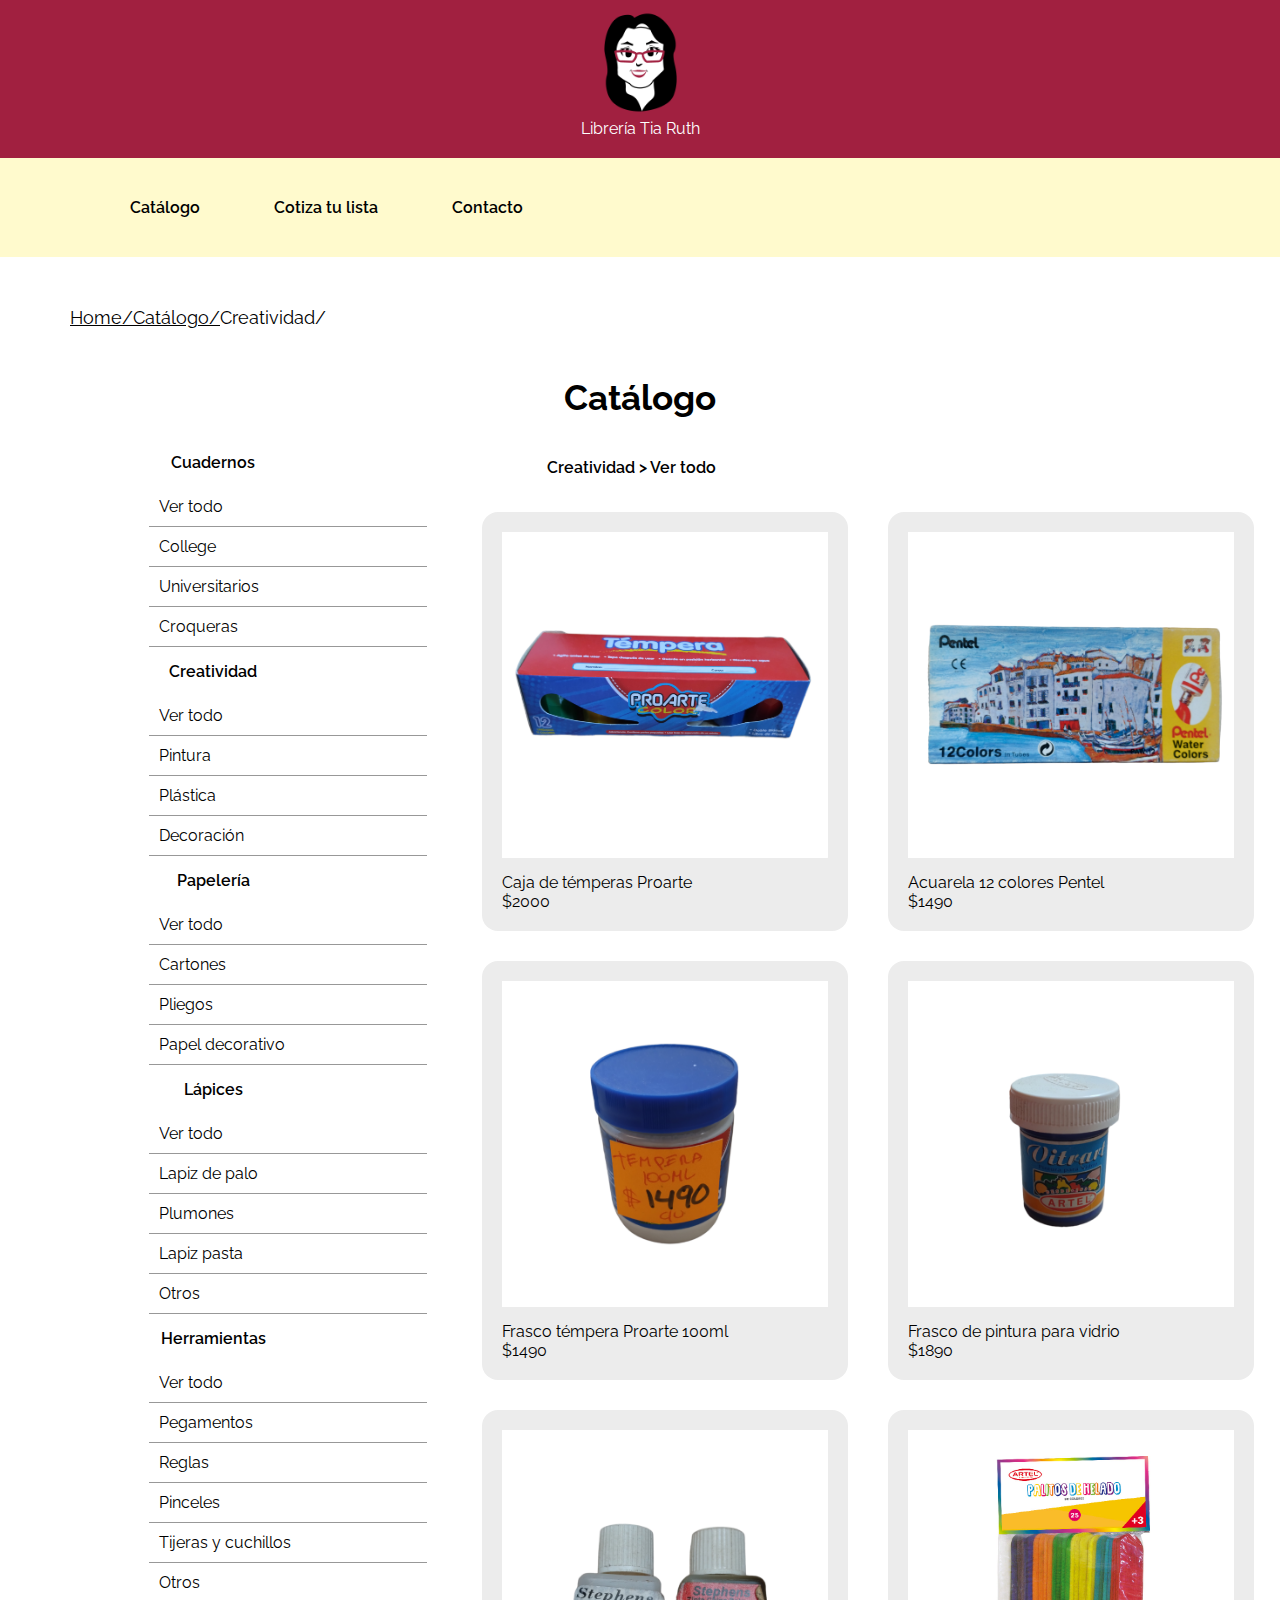
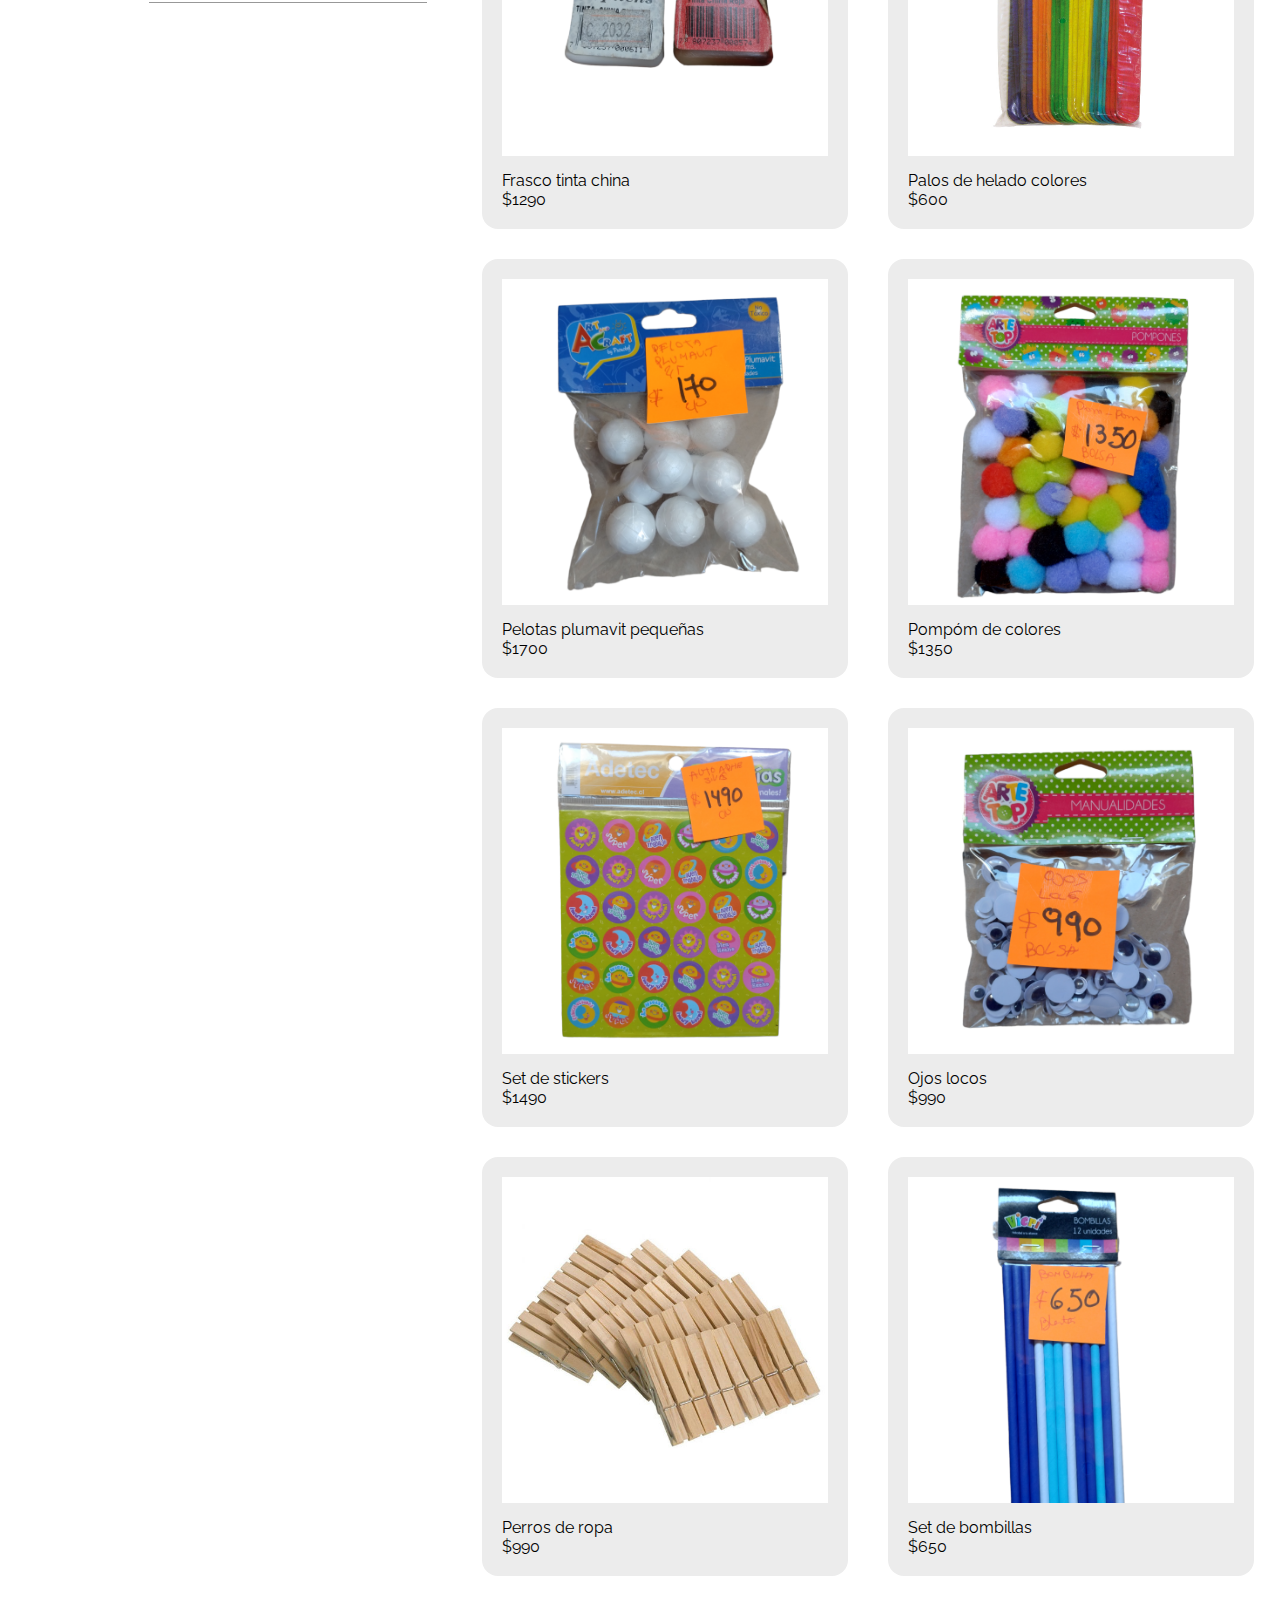
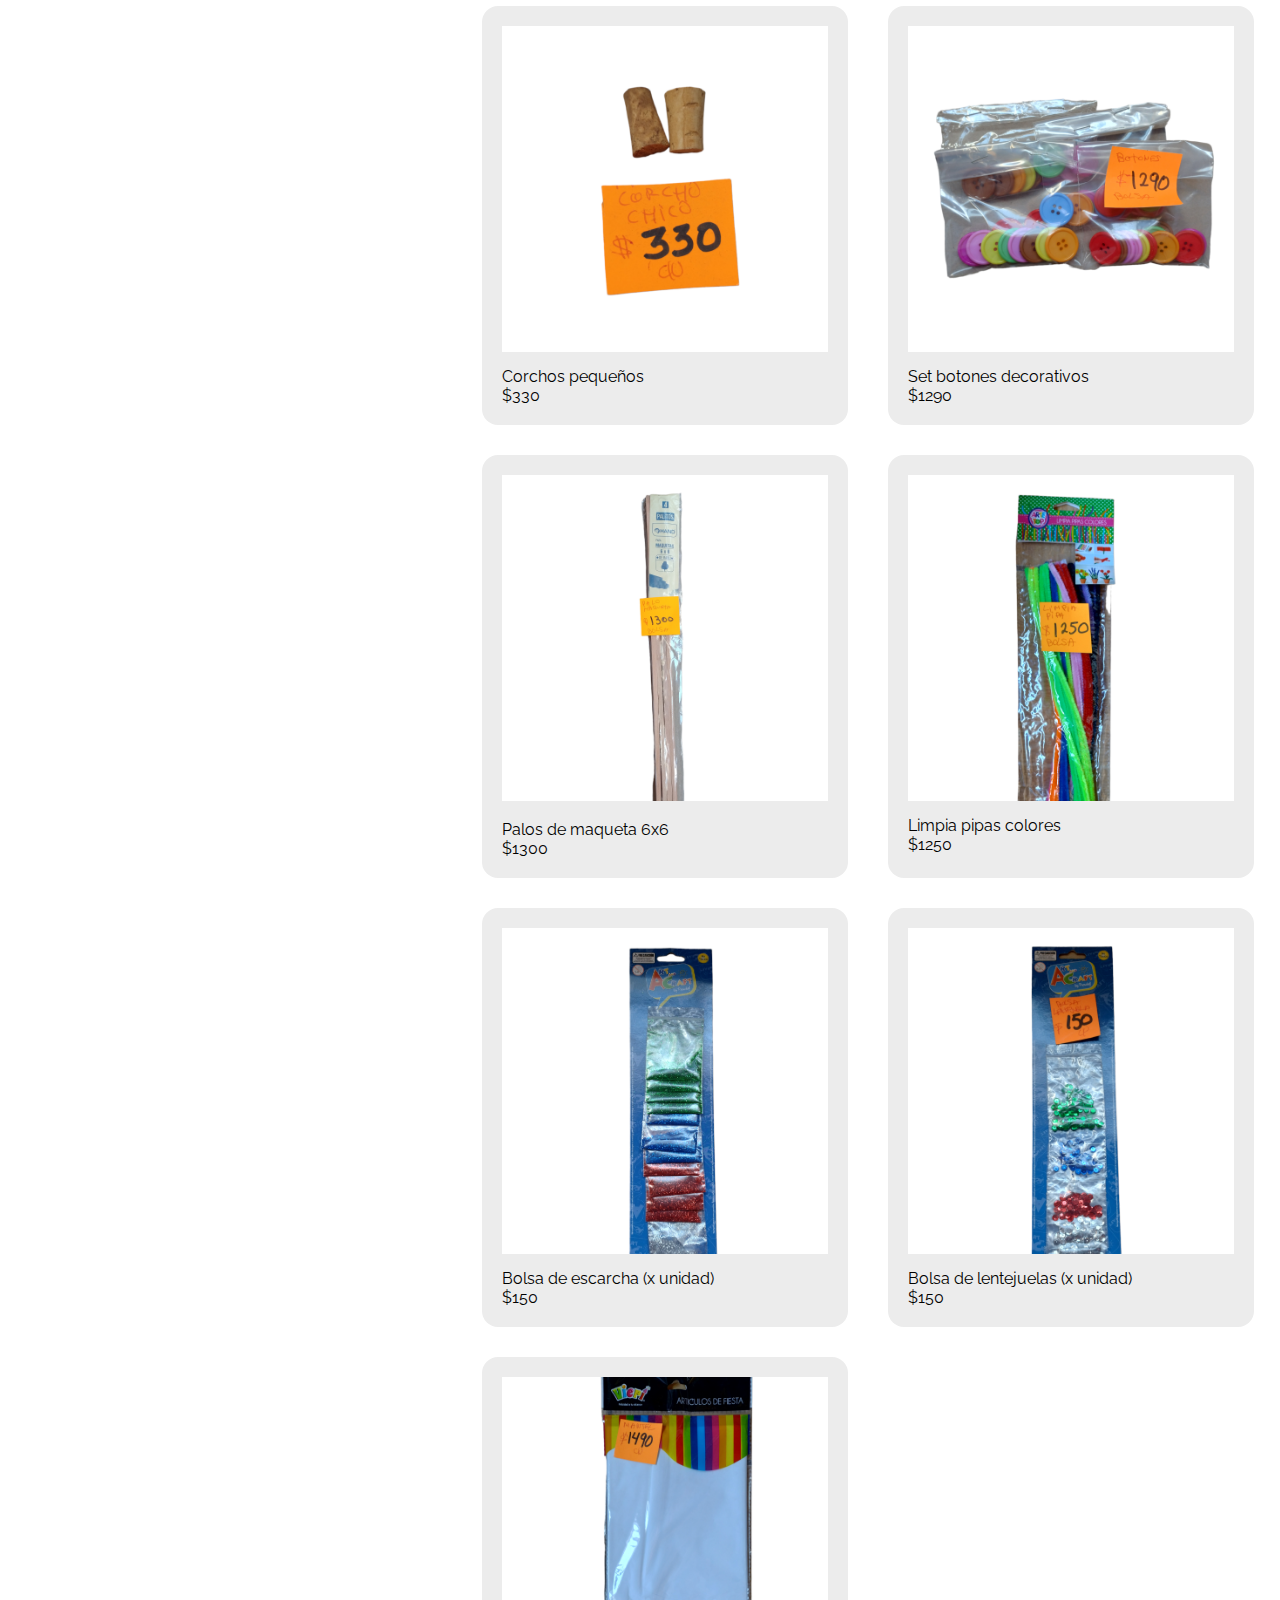
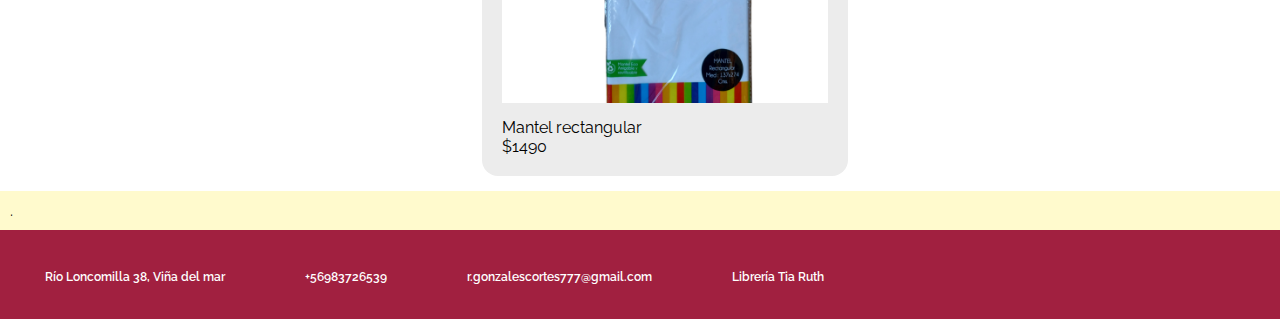
<file: catalogo/index.html>
<!DOCTYPE html>
<html lang="en">
<head>
    <meta charset="UTF-8">
    <meta name="viewport" content="width=device-width, initial-scale=1.0">
    <title>Catálogo</title>
    <link rel="stylesheet" href="../styles.css">
    <link rel="preconnect" href="https://fonts.googleapis.com">
    <link rel="preconnect" href="https://fonts.gstatic.com" crossorigin>
    <link href="https://fonts.googleapis.com/css2?family=Raleway&display=swap" rel="stylesheet">
    <link rel="preconnect" href="https://fonts.googleapis.com">
    <link rel="preconnect" href="https://fonts.gstatic.com" crossorigin>
    <link href="https://fonts.googleapis.com/css2?family=Raleway:wght@400;600&display=swap" rel="stylesheet">
</head>
<header>
    <div class="logo"> 
        <img src="../images/tiaruth-logo.png" class="logopng" alt="Logo de la librería Tia Ruth" width="105px" height="105px">
        <span>Librería Tia Ruth</span>
    </div>
    <nav class="menu">
      <ul>
          <li class="dropdown">
              <a class="catalogo-button" href="../catalogo/index.html">Catálogo</a>
              <ul class="sub-menu">
                  <li><a href="../catalogo/index.html">Cuadernos</a></li>
                  <li><a href="../catalogo/index.html">Creatividad</a></li>
                  <li><a href="../catalogo/index.html">Herramientas</a></li>
                  <li><a href="../catalogo/index.html">Lápices</a></li>
                  <li><a href="../catalogo/index.html">Papelería</a></li>
              </ul>
          </li>
          <li><a href="../cotiza tu lista/index.html">Cotiza tu lista</a></li>
          <li><a href="../contacto/index.html">Contacto</a></li>
      </ul>
    </nav>
</header>
<body>
    <div class="breadcrames">
        <a href="../home/index.html" class="breadcrames_text">Home/</a>
        <a href="#" class="breadcrames_text">Catálogo/</a>
        <a href="#" class="breadcrames_actual">Creatividad/</a>
    </div>
    <h1 class="titulos">Catálogo</h1>
    <div class="grilla">
        <div id="catalogo_lateral">
            <div class="categorias">Cuadernos</div> 
                <div class="secciones">Ver todo </div>
                <div class="secciones">College</div>
                <div class="secciones">Universitarios</div>
                <div class="secciones">Croqueras</div>
            <div class="categorias">Creatividad</div> 
                <div class="secciones">Ver todo</div>
                <div class="secciones">Pintura</div>
                <div class="secciones">Plástica</div>
                <div class="secciones">Decoración</div>
            <div class="categorias">Papelería</div> 
                <div class="secciones">Ver todo</div>
                <div class="secciones">Cartones</div>
                <div class="secciones">Pliegos</div>
                <div class="secciones">Papel decorativo</div>
            <div class="categorias">Lápices</div> 
                <div class="secciones">Ver todo</div>
                <div class="secciones">Lapiz de palo</div>
                <div class="secciones">Plumones</div>
                <div class="secciones">Lapiz pasta</div>
                <div class="secciones">Otros</div>
            <div class="categorias">Herramientas</div> 
                <div class="secciones">Ver todo</div>
                <div class="secciones">Pegamentos</div>
                <div class="secciones">Reglas</div>
                <div class="secciones">Pinceles</div>
                <div class="secciones">Tijeras y cuchillos</div>
                <div class="secciones">Otros</div>
        </div>
        <ul class="galeria_productos">
            <span class="breadcrame_catalogo">Creatividad > Ver todo</span>
            <section class="cr">
                <a class="galeria_item" href="../producto/index.html">
                    <img class="imagen_producto" src="../images/productos/creatividad/pintura/cr-pintura1.png" alt="Témpera 12 unidades Proarte" width="100%" heigth="100%" loading="lazy">
                    <span class="precio_producto">Caja de témperas Proarte<br> $2000</span>
                </a>
                <a class="galeria_item" href="../producto/index.html">
                    <img class="imagen_producto" src="../images/productos/creatividad/pintura/cr-pintura3.png" alt="Acuarela 12 colores Pentel" width="100%" heigth="100%" loading="lazy">
                    <span class="precio_producto">Acuarela 12 colores Pentel<br> $1490</span>
                </a>
                <a class="galeria_item" href="../producto/index.html">
                    <img class="imagen_producto" src="../images/productos/creatividad/pintura/cr-pintura2.png" alt="Témpera por unidad Proarte" width="100%" heigth="100%" loading="lazy">
                    <span class="precio_producto">Frasco témpera Proarte 100ml<br> $1490</span>
                </a>
                <a class="galeria_item" href="../producto/index.html">
                    <img class="imagen_producto" src="../images/productos/creatividad/pintura/cr-pintura4.png" alt="Pintura por unidad para vidrio" width="100%" heigth="100%" loading="lazy">
                    <span class="precio_producto">Frasco de pintura para vidrio<br> $1890</span>
                </a>
                <a class="galeria_item" href="../producto/index.html">
                    <img class="imagen_producto" src="../images/productos/creatividad/pintura/cr-pintura5.png" alt="Tinta china por unidad" width="100%" heigth="100%" loading="lazy">
                    <span class="precio_producto">Frasco tinta china<br> $1290</span>
                </a>
                <a class="galeria_item" href="../producto/index.html">
                    <img class="imagen_producto" src="../images/productos/creatividad/decoracion/cr-decoracion1.jpg" alt="Bolsa de palos de helados de colores" width="100%" heigth="100%" loading="lazy">
                    <span class="precio_producto">Palos de helado colores<br> $600</span>
                </a>
                <a class="galeria_item" href="../producto/index.html">
                    <img class="imagen_producto" src="../images/productos/creatividad/decoracion/cr-decoracion2.png" alt="Bolsa de pelotas de plumavit pequeñas" width="100%" heigth="100%" loading="lazy">
                    <span class="precio_producto">Pelotas plumavit pequeñas<br> $1700</span>
                </a>
                <a class="galeria_item" href="../producto/index.html">
                    <img class="imagen_producto" src="../images/productos/creatividad/decoracion/cr-decoracion3.png" alt="Bolsa de pompones de colores" width="100%" heigth="100%" loading="lazy">
                    <span class="precio_producto">Pompóm de colores<br> $1350</span>
                </a>
                <a class="galeria_item" href="../producto/index.html">
                    <img class="imagen_producto" src="../images/productos/creatividad/decoracion/cr-decoracion4.png" alt="Set de stickers" width="100%" heigth="100%" loading="lazy">
                    <span class="precio_producto">Set de stickers<br> $1490</span>
                </a>
                <a class="galeria_item" href="../producto/index.html">
                    <img class="imagen_producto" src="../images/productos/creatividad/decoracion/cr-decoracion5.png" alt="Set de ojos locos decorativos" width="100%" heigth="100%" loading="lazy">
                    <span class="precio_producto">Ojos locos<br> $990</span>
                </a>
                <a class="galeria_item" href="../producto/index.html">
                    <img class="imagen_producto" src="../images/productos/creatividad/decoracion/cr-decoracion6.jpeg" alt="Set de perros para colgar ropa" width="100%" heigth="100%" loading="lazy">
                    <span class="precio_producto">Perros de ropa<br> $990</span>
                </a>
                <a class="galeria_item" href="../producto/index.html">
                    <img class="imagen_producto" src="../images/productos/creatividad/decoracion/cr-decoracion7.png" alt="Set de bombillas" width="100%" heigth="100%" loading="lazy">
                    <span class="precio_producto">Set de bombillas<br> $650</span>
                </a>
                <a class="galeria_item" href="../producto/index.html">
                    <img class="imagen_producto" src="../images/productos/creatividad/decoracion/cr-decoracion8.png" alt="Corchos pequeños" width="100%" heigth="100%" loading="lazy">
                    <span class="precio_producto">Corchos pequeños<br> $330</span>
                </a>
                <a class="galeria_item" href="../producto/index.html">
                    <img class="imagen_producto" src="../images/productos/creatividad/decoracion/cr-decoracion9.png" alt="Set de botones decorativos de colores" width="100%" heigth="100%" loading="lazy">
                    <span class="precio_producto">Set botones decorativos<br> $1290</span>
                </a>
                <a class="galeria_item" href="../producto/index.html">
                    <img src="../images/productos/creatividad/decoracion/cr-decoracion10.png" alt="Bolsa de palos de maqueta 6x6" width="100%" heigth="100%" loading="lazy">
                    <span class="precio_producto">Palos de maqueta 6x6<br> $1300</span>
                </a>
                <a class="galeria_item" href="../producto/index.html">
                    <img class="imagen_producto" src="../images/productos/creatividad/decoracion/cr-decoracion11.png" alt="Bolsa de limpia pipas de colores" width="100%" heigth="100%" loading="lazy">
                    <span class="precio_producto">Limpia pipas colores<br> $1250</span>
                </a>
                <a class="galeria_item" href="../producto/index.html">
                    <img class="imagen_producto" src="../images/productos/creatividad/decoracion/cr-decoracion12.png" alt="Bolsa de escarcha por unidad" width="100%" heigth="100%" loading="lazy">
                    <span class="precio_producto">Bolsa de escarcha (x unidad)<br> $150</span>
                </a>
                <a class="galeria_item" href="../producto/index.html">
                    <img class="imagen_producto" src="../images/productos/creatividad/decoracion/cr-decoracion13.png" alt="Bolsa de lentejuelas por unidad" width="100%" heigth="100%" loading="lazy">
                    <span class="precio_producto">Bolsa de lentejuelas (x unidad)<br> $150</span>
                </a>
                <a class="galeria_item" href="../producto/index.html">
                    <img class="imagen_producto" src="../images/productos/creatividad/decoracion/cr-decoracion14.png" alt="Témpera 12 unidades Proarte" width="100%" heigth="100%" loading="lazy">
                    <span class="precio_producto">Mantel rectangular<br> $1490</span>
                </a>
            </section>
        </ul>
    </div>
</body>
<span class="pre_footer">.</span>
<footer>
    <div class="contacto_footer">
        <a class="boton_footer" href="https://www.google.com/maps/place/R%C3%ADo+Loncomilla+38,+Vi%C3%B1a+del+Mar,+Valpara%C3%ADso/@-33.0309193,-71.4976202,17z/data=!4m5!3m4!1s0x9689debc6bc8f1e3:0x299ac96ad8415c23!8m2!3d-33.0305955!4d-71.4960967?entry=ttu">
          <i class="fa-solid fa-house fa-2x" style="color: #ffffff;"></i>
          <div class="texto_footer">Río Loncomilla 38, Viña del mar</div>
        </a>
        <a class="boton_footer" href="tel:983726539">
          <i class="fa-solid fa-phone fa-2x" style="color: #ffffff;"></i>
          <div class="texto_footer">+56983726539</div>
        </a>
        <a class="boton_footer" href="https://mail.google.com/mail/u/0/#inbox?compose=GTvVlcSHwQfjdjCFrNvZpkgcRbtZKXLrGFGjDhHMPwJlTCBGxdMrwVRHWncfGHhzCcQBFwZBDjlSF">
          <i class="fa-solid fa-envelope fa-2x" style="color: #ffffff;"></i>
          <div class="texto_footer">r.gonzalescortes777@gmail.com</div>
        </a>
        <a class="boton_footer" href="https://web.facebook.com/LibreriaTiaRuth">
          <i class="fa-brands fa-facebook fa-2x" style="color: #ffffff;"></i>
          <div class="texto_footer">Librería Tia Ruth</div>
        </a>
    </div>
</footer>
</html>
</file>
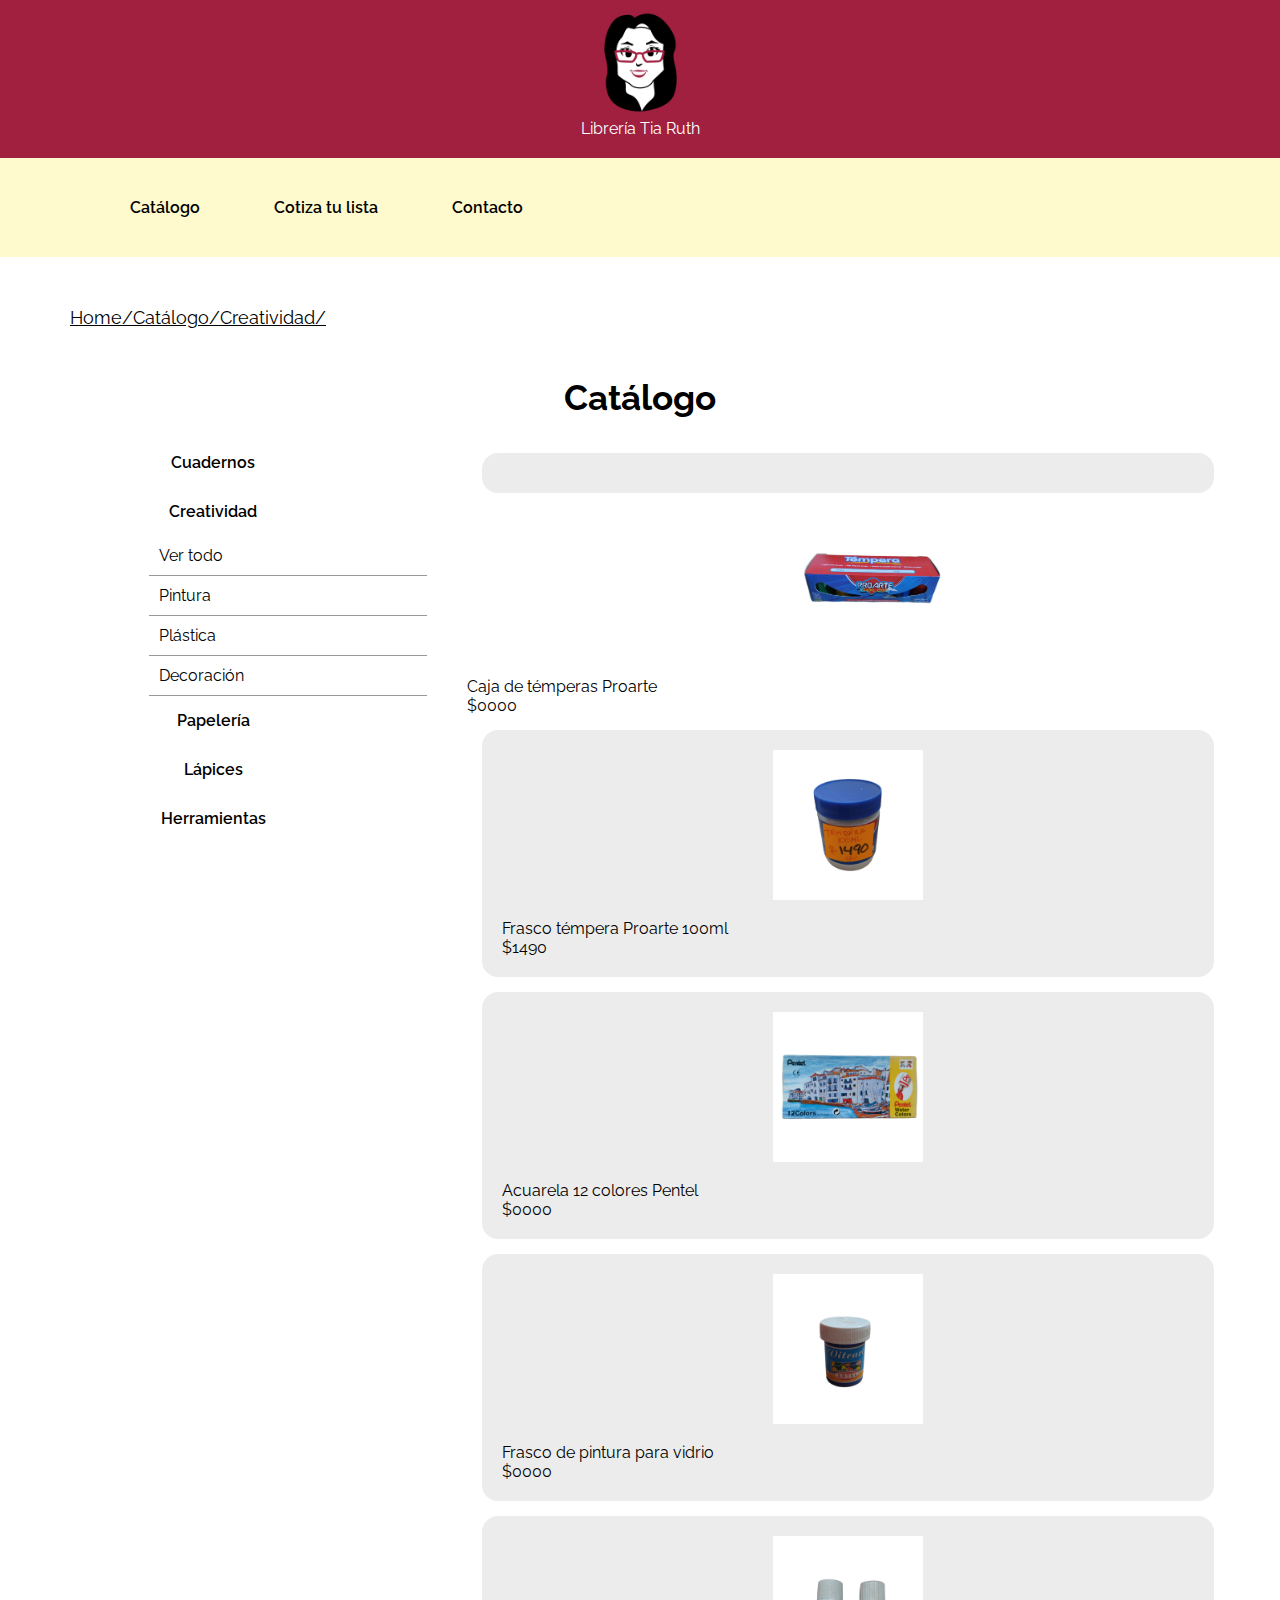
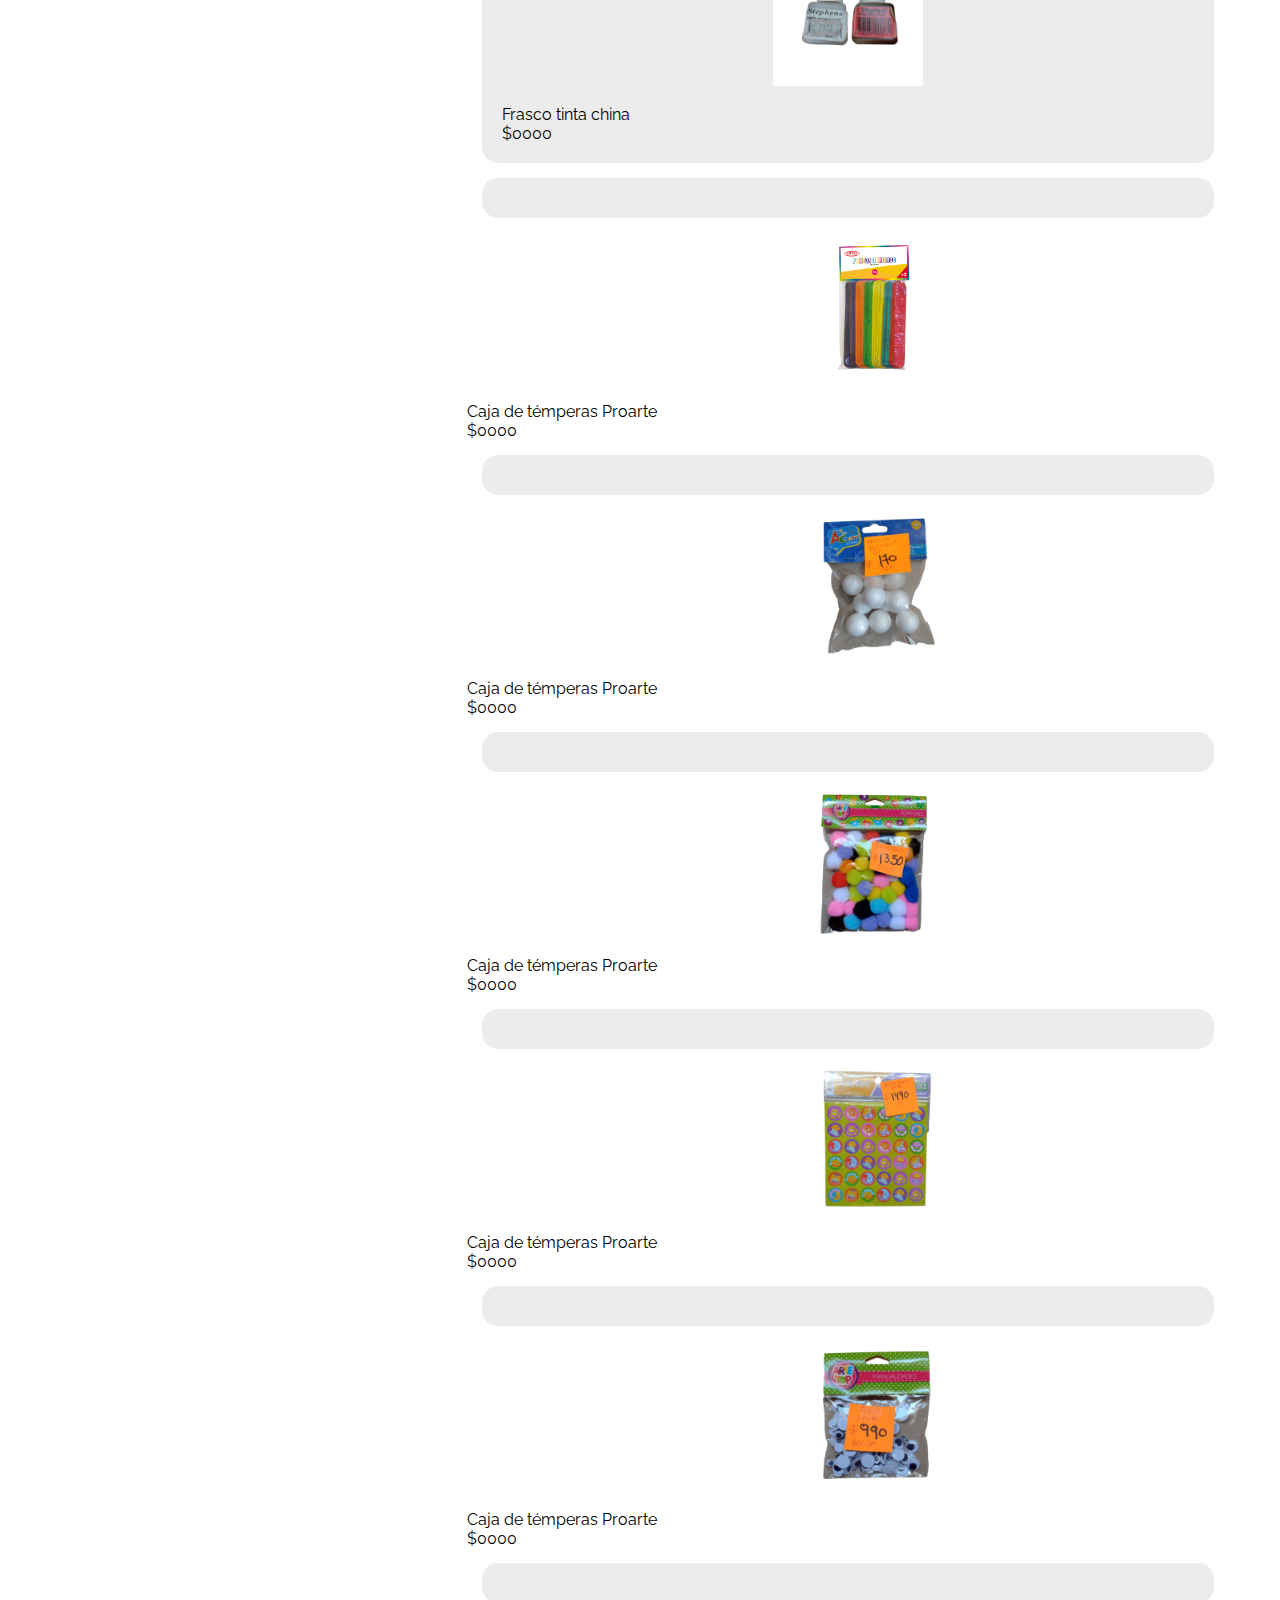
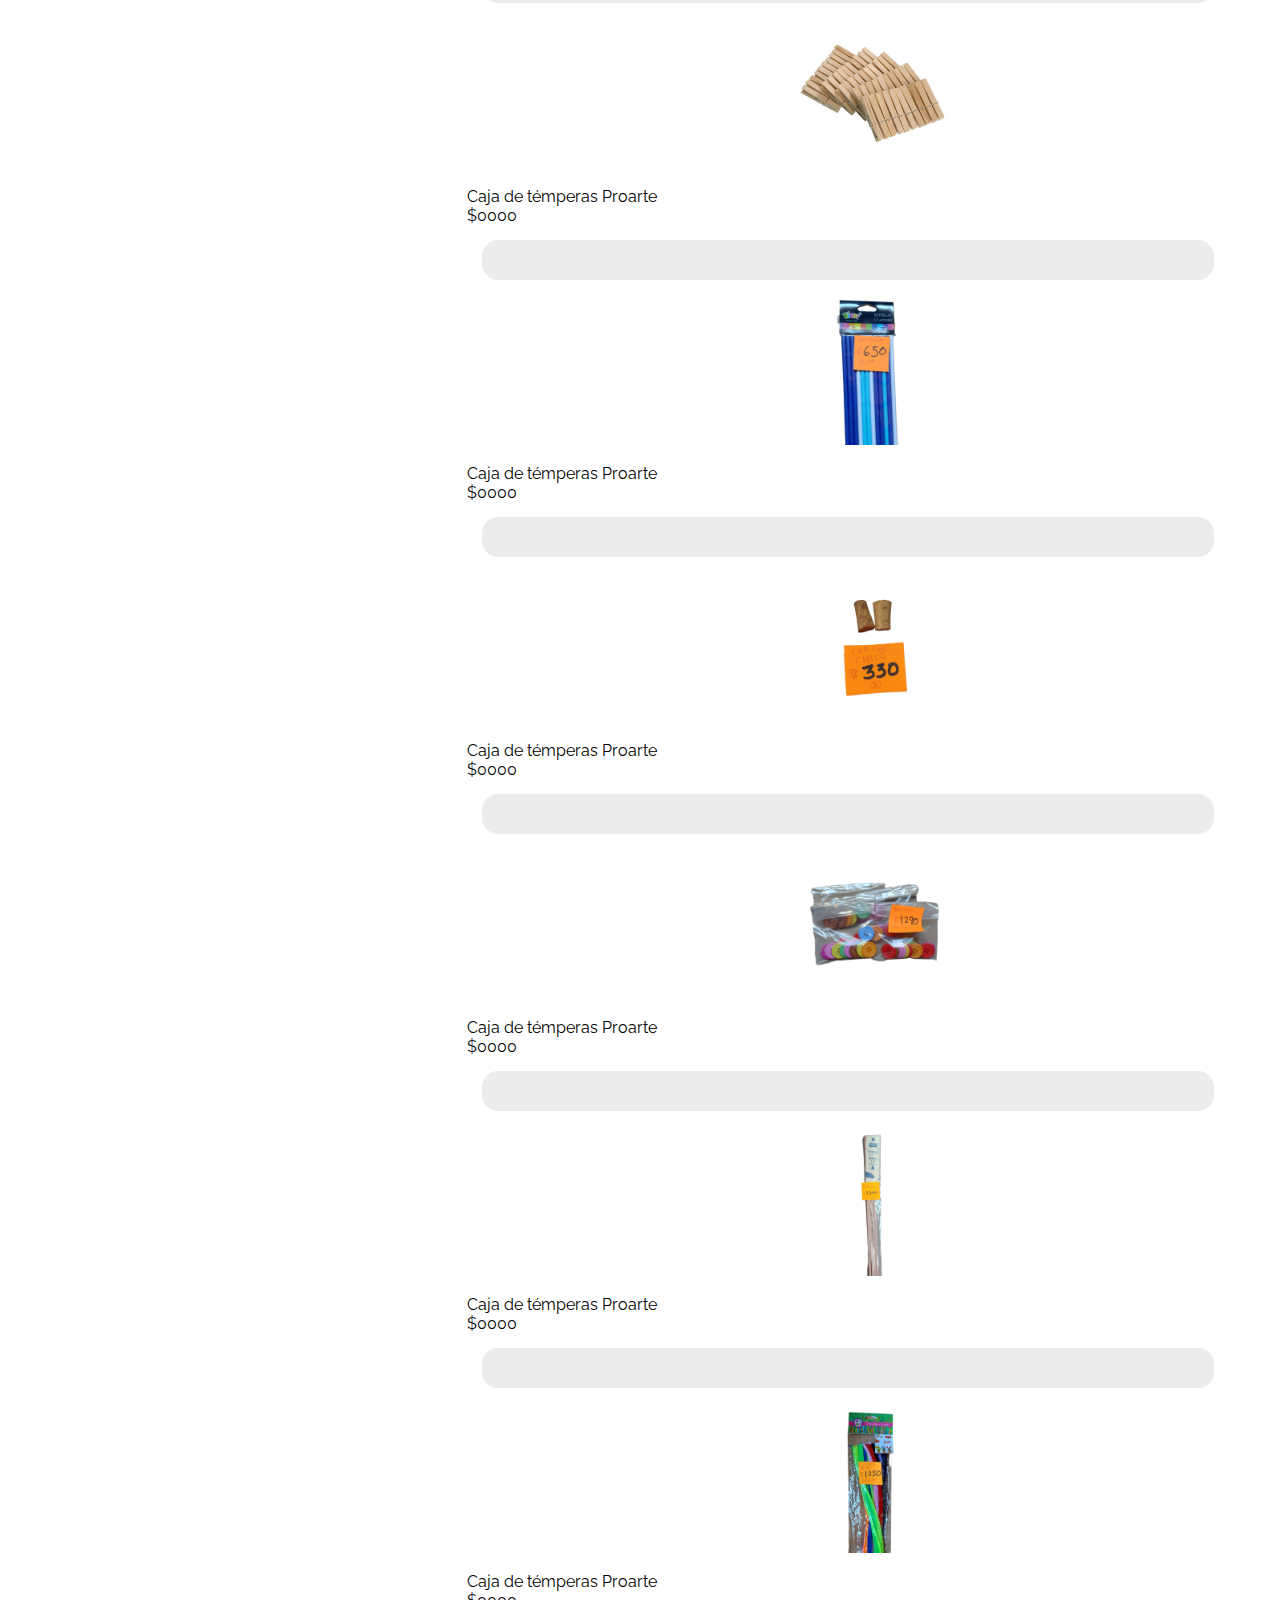
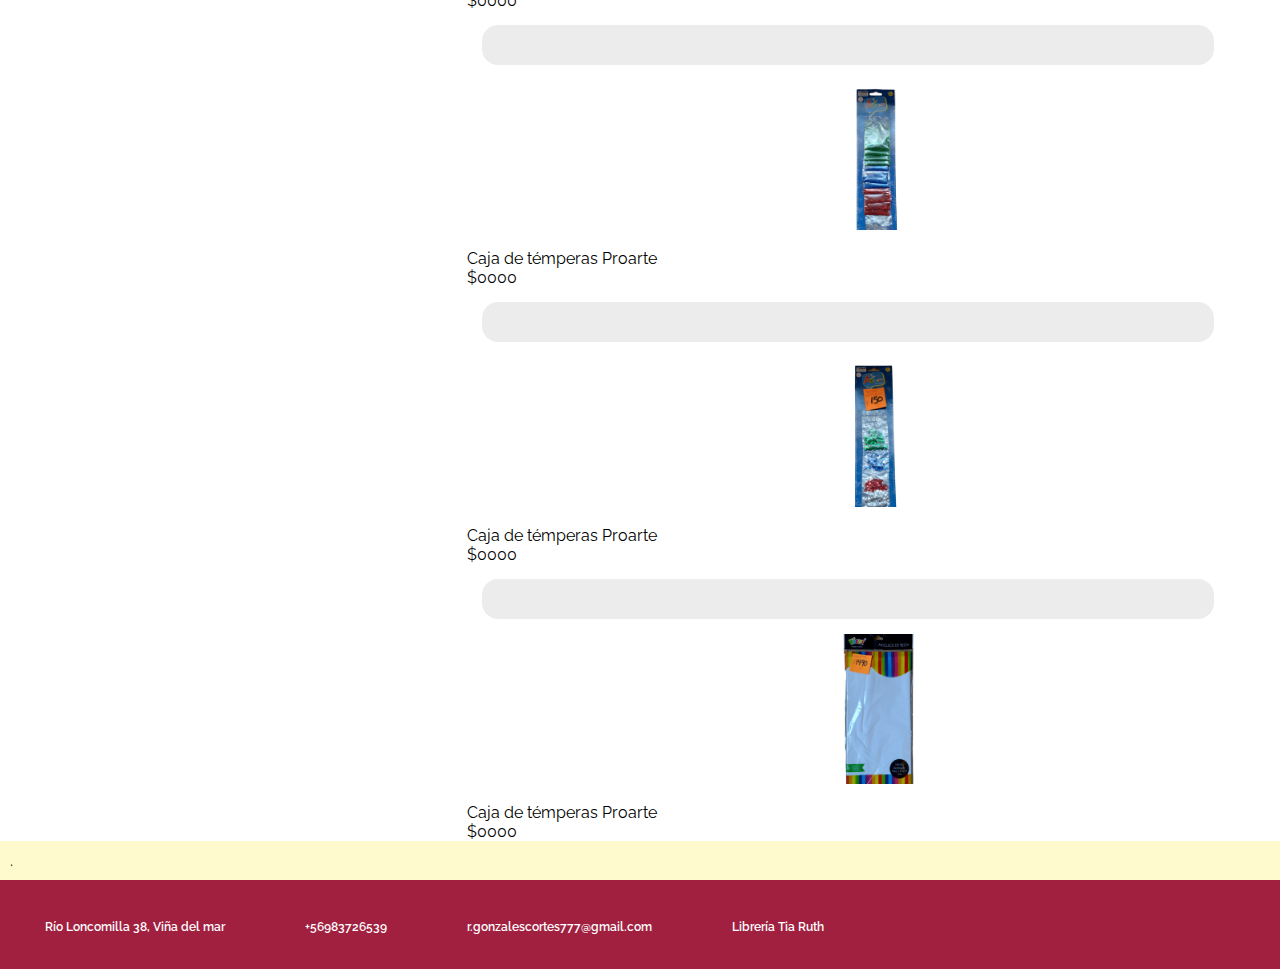
<file: creatividad/index.html>
<!DOCTYPE html>
<html lang="en">
<head>
    <meta charset="UTF-8">
    <meta name="viewport" content="width=device-width, initial-scale=1.0">
    <title>Creatividad</title>
    <link rel="stylesheet" href="../styles.css">
    <link rel="preconnect" href="https://fonts.googleapis.com">
    <link rel="preconnect" href="https://fonts.gstatic.com" crossorigin>
    <link href="https://fonts.googleapis.com/css2?family=Raleway&display=swap" rel="stylesheet">
    <link rel="preconnect" href="https://fonts.googleapis.com">
    <link rel="preconnect" href="https://fonts.gstatic.com" crossorigin>
    <link href="https://fonts.googleapis.com/css2?family=Raleway:wght@400;600&display=swap" rel="stylesheet">
</head>
<header>
    <div class="logo"> 
        <img src="../images/tiaruth-logo.png" class="logopng" alt="Logo de la librería Tia Ruth" width="105px" height="105px">
        <span>Librería Tia Ruth</span>
    </div>
    <nav class="menu">
      <ul>
          <li class="dropdown">
              <a class="catalogo-button" href="../creatividad/index.html">Catálogo</a>
              <ul class="sub-menu">
                  <li><a href="#">Cuadernos</a></li>
                  <li><a href="../creatividad/index.html">Creatividad</a></li>
                  <li><a href="#">Herramientas</a></li>
                  <li><a href="#">Lápices</a></li>
                  <li><a href="#">Papelería</a></li>
              </ul>
          </li>
          <li><a href="../cotiza tu lista/index.html">Cotiza tu lista</a></li>
          <li><a href="../contacto/index.html">Contacto</a></li>
      </ul>
    </nav>
</header>
<div class="breadcrames">
    <a href="#" class="breadcrames_text">Home/</a>
    <a href="#" class="breadcrames_text">Catálogo/</a>
    <a href="#" class="breadcrames_text">Creatividad/</a>
</div>
<body>
    <h1 class="titulos">Catálogo</h1>
    <div class="grilla">
        <div id="catalogo_lateral">
            <div class="categorias">Cuadernos</div> 
            <div class="categorias">Creatividad</div> 
                <div class="secciones">Ver todo</div>
                <div class="secciones">Pintura</div>
                <div class="secciones">Plástica</div>
                <div class="secciones">Decoración</div>
            <div class="categorias">Papelería</div> 
            <div class="categorias">Lápices</div> 
            <div class="categorias">Herramientas</div> 
    
        </div>
        <ul class="galeria_productos">
            <section class="cr_pintura">
                <li class="galeria_item"></li>
                    <img src="../images/productos/creatividad/pintura/cr-pintura1.png" alt="Témpera 12 unidades Proarte" width="150" heigth="150" loading="lazy">
                    <p class="precio_producto">Caja de témperas Proarte<br> $0000</p>
                </li>
                <li class="galeria_item">
                    <img src="../images/productos/creatividad/pintura/cr-pintura2.png" alt="Tempera por unidad Proarte" width="150" heigth="150" loading="lazy">
                    <p class="precio_producto">Frasco témpera Proarte 100ml<br> $1490</p>
                </li>
                <li class="galeria_item">
                    <img src="../images/productos/creatividad/pintura/cr-pintura3.png" alt="Acuarela 12 colores Pentel" width="150" heigth="150" loading="lazy">
                    <p class="precio_producto">Acuarela 12 colores Pentel<br> $0000</p>
                </li>
                <li class="galeria_item">
                    <img src="../images/productos/creatividad/pintura/cr-pintura4.png" alt="Pintura por unidad para vidrio" width="150" heigth="150" loading="lazy">
                    <p class="precio_producto">Frasco de pintura para vidrio<br> $0000</p>
                </li>
                <li class="galeria_item">
                    <img src="../images/productos/creatividad/pintura/cr-pintura5.png" alt="Tinta china por unidad" width="150" heigth="150" loading="lazy">
                    <p class="precio_producto">Frasco tinta china<br> $0000</p>
                </li>
            </section>
            <section class="cr_decoracion">
                <li class="galeria_item"></li>
                    <img src="../images/productos/creatividad/decoracion/cr-decoracion1.jpg" alt="Témpera 12 unidades Proarte" width="150" heigth="150" loading="lazy">
                    <p class="precio_producto">Caja de témperas Proarte<br> $0000</p>
                </li>
                <li class="galeria_item"></li>
                    <img src="../images/productos/creatividad/decoracion/cr-decoracion2.png" alt="Témpera 12 unidades Proarte" width="150" heigth="150" loading="lazy">
                    <p class="precio_producto">Caja de témperas Proarte<br> $0000</p>
                </li>
                <li class="galeria_item"></li>
                    <img src="../images/productos/creatividad/decoracion/cr-decoracion3.png" alt="Témpera 12 unidades Proarte" width="150" heigth="150" loading="lazy">
                    <p class="precio_producto">Caja de témperas Proarte<br> $0000</p>
                </li>
                <li class="galeria_item"></li>
                    <img src="../images/productos/creatividad/decoracion/cr-decoracion4.png" alt="Témpera 12 unidades Proarte" width="150" heigth="150" loading="lazy">
                    <p class="precio_producto">Caja de témperas Proarte<br> $0000</p>
                </li>
                <li class="galeria_item"></li>
                    <img src="../images/productos/creatividad/decoracion/cr-decoracion5.png" alt="Témpera 12 unidades Proarte" width="150" heigth="150" loading="lazy">
                    <p class="precio_producto">Caja de témperas Proarte<br> $0000</p>
                </li>
                <li class="galeria_item"></li>
                    <img src="../images/productos/creatividad/decoracion/cr-decoracion6.jpeg" alt="Témpera 12 unidades Proarte" width="150" heigth="150" loading="lazy">
                    <p class="precio_producto">Caja de témperas Proarte<br> $0000</p>
                </li>
                <li class="galeria_item"></li>
                    <img src="../images/productos/creatividad/decoracion/cr-decoracion7.png" alt="Témpera 12 unidades Proarte" width="150" heigth="150" loading="lazy">
                    <p class="precio_producto">Caja de témperas Proarte<br> $0000</p>
                </li>
                <li class="galeria_item"></li>
                    <img src="../images/productos/creatividad/decoracion/cr-decoracion8.png" alt="Témpera 12 unidades Proarte" width="150" heigth="150" loading="lazy">
                    <p class="precio_producto">Caja de témperas Proarte<br> $0000</p>
                </li>
                <li class="galeria_item"></li>
                    <img src="../images/productos/creatividad/decoracion/cr-decoracion9.png" alt="Témpera 12 unidades Proarte" width="150" heigth="150" loading="lazy">
                    <p class="precio_producto">Caja de témperas Proarte<br> $0000</p>
                </li>
                <li class="galeria_item"></li>
                    <img src="../images/productos/creatividad/decoracion/cr-decoracion10.png" alt="Témpera 12 unidades Proarte" width="150" heigth="150" loading="lazy">
                    <p class="precio_producto">Caja de témperas Proarte<br> $0000</p>
                </li>
                <li class="galeria_item"></li>
                    <img src="../images/productos/creatividad/decoracion/cr-decoracion11.png" alt="Témpera 12 unidades Proarte" width="150" heigth="150" loading="lazy">
                    <p class="precio_producto">Caja de témperas Proarte<br> $0000</p>
                </li>
                <li class="galeria_item"></li>
                    <img src="../images/productos/creatividad/decoracion/cr-decoracion12.png" alt="Témpera 12 unidades Proarte" width="150" heigth="150" loading="lazy">
                    <p class="precio_producto">Caja de témperas Proarte<br> $0000</p>
                </li>
                <li class="galeria_item"></li>
                    <img src="../images/productos/creatividad/decoracion/cr-decoracion13.png" alt="Témpera 12 unidades Proarte" width="150" heigth="150" loading="lazy">
                    <p class="precio_producto">Caja de témperas Proarte<br> $0000</p>
                </li>
                <li class="galeria_item"></li>
                    <img src="../images/productos/creatividad/decoracion/cr-decoracion14.png" alt="Témpera 12 unidades Proarte" width="150" heigth="150" loading="lazy">
                    <p class="precio_producto">Caja de témperas Proarte<br> $0000</p>
                </li>
            </section>
        </ul>
    </div>
</body>
<span class="pre_footer">.</span>
<footer>
    <div class="contacto_footer">
        <a class="boton_footer" href="https://www.google.com/maps/place/R%C3%ADo+Loncomilla+38,+Vi%C3%B1a+del+Mar,+Valpara%C3%ADso/@-33.0309193,-71.4976202,17z/data=!4m5!3m4!1s0x9689debc6bc8f1e3:0x299ac96ad8415c23!8m2!3d-33.0305955!4d-71.4960967?entry=ttu">
          <i class="fa-solid fa-house fa-2x" style="color: #ffffff;"></i>
          <div class="texto_footer">Río Loncomilla 38, Viña del mar</div>
        </a>
        <a class="boton_footer">
          <i class="fa-solid fa-phone fa-2x" style="color: #ffffff;"></i>
          <div class="texto_footer" href="#">+56983726539</div>
        </a>
        <a class="boton_footer" href="https://mail.google.com/mail/u/0/#inbox?compose=GTvVlcSHwQfjdjCFrNvZpkgcRbtZKXLrGFGjDhHMPwJlTCBGxdMrwVRHWncfGHhzCcQBFwZBDjlSF">
          <i class="fa-solid fa-envelope fa-2x" style="color: #ffffff;"></i>
          <div class="texto_footer">r.gonzalescortes777@gmail.com</div>
        </a>
        <a class="boton_footer" href="https://web.facebook.com/LibreriaTiaRuth">
          <i class="fa-brands fa-facebook fa-2x" style="color: #ffffff;"></i>
          <div class="texto_footer">Librería Tia Ruth</div>
        </a>
    </div>
</footer>


</html>
</file>
<file: styles.css>
* {
    margin: 0;
    box-sizing: border-box;
    font-family: 'Raleway', sans-serif;
}
:root {
    margin: 0;
}

/*HEADER*/
.logo{
    overflow-x: hidden;
    background-color: #A12040;
    padding:20px;
    padding-top: 10px;
    width: 100%;
    color:#fff;
    text-align: center;
} 
.logo span{
    display: block;
}

/*ESTILOS MENU*/
.menu {
    background-color: #fffacd;
    text-align: left;
    padding: 40px;
    
}

.menu ul li a{
    color: #000000;
    margin-left: 30px;
    font-weight: 600;
    font-size: 16px;
    text-decoration: none;
    padding: 20px;
    z-index: 1;
}
.menu li a{
    width: 100%;
    transition: all 300ms;
    position: relative;
}
.menu li a:hover{
    transform: scale(1.5);
}
.menu li {
    display: inline;
}

.menu li a:hover{
    transform: scale(1.15);
    color:#A12040;
}
.dropdown:hover .sub-menu {
    display: block;
}

/*ESTILOS SUBMENU*/
.sub-menu {
    background-color: #fffacd;
    padding-top: 30px;
    padding-bottom: 30px;
    padding-left: 0;
    padding-right: 20px;
    display: none;
    text-align: left;
    position: absolute;
    list-style: none;
    margin-top: 20px;
    margin-bottom: 40px;
    border-radius: 1rem;
    z-index: 100;
}

.sub-menu li a {
    margin-left: 0;
    padding: 0px;
    text-align: left;
    text-decoration: none;
    display: block;
    position: relative;
    z-index: 0;
}
.sub-menu ul li a:hover{
    display: block;
    color:#A12040;
    background-color: rgb(255, 255, 255);
}

/*PAGINA "HOME"*/
body {
    overflow-x: hidden;
    text-align: center;
    color: black;
}
.Ofertas {
    font-weight: 600;
    padding: 20px;
    padding-top: 40px;
    font-size: 20px;
    overflow-x: hidden;
}
.galeria {
    position: relative;
    margin: auto;
}
.galeria_ofertas{
    display: inline-flex;
    list-style: none;
    padding: 20px;
    text-align: center;
}
.galeria_fotos {
    margin: 5px;
    text-decoration: none;
    color: #000000;
    width: 100%;
    transition: all 300ms;
    position: relative;
}
.galeria_fotos:hover{
    transform: scale(1.15);
}
.nombre_oferta {
    display: block;
}
.precios {
    padding: 10px;
    display: inline-flex;
    text-align: center;
    font-weight: 600;
}
.titulos {
    font-size: 35px;
    margin-top: 40px;
    padding: 10px;
    padding-bottom: 20px;
}
h2 {
    font-size: 20px;
    padding: 10px;
    font-weight: 400;
}
.catalogo_productos {
    font-size: 20px;
    padding: 20px;
    padding-top: 40px;
    font-weight: 600;
}
.catalogo {
    padding-bottom: 40px;
}
.boton_catalogo {
    font-weight: 600;
    position:relative;
    display: inline-block;
    margin-bottom: 1rem;
    padding: 1rem 2rem;
    text-decoration: none;
    color: #000000;
    background-color: #ffed49;
    border-radius: 2rem;
    transition: all 300ms;
}
.boton_catalogo:hover{
    background-color:#c7be8b;
}
/*FOOTER*/
.pre_footer {
    padding: 10px;
    display: flex;
    background-color: #fffacd;
}
footer{
    width: 100%;
    overflow-x: hidden;
    background-color: #A12040;
    padding:15px;
    color:#ffffff;
    font-weight: 600;
    font-size: 12px;
    text-align: center;
    margin-left: auto;
    margin-right: auto;
}
.contacto_footer {
    padding: 20px;
    text-align: left;
    display: flex;
    z-index: 100;
    overflow: hidden; 
    font-weight: 600;
}
.texto_footer {
    float: right;
    padding-top: 5px;
    padding-right: 70px;
    padding-left: 10px;
    color:#fff
}
/*BREADCRAMES*/
.breadcrames_text {
    text-align: left;
    float: inline-start;
    font-size: 18px;
    color: #000000;
}
.breadcrames_text:hover{
    color: #A12040;
}
.breadcrames_actual{
    color: #000000;
    text-decoration: none;
    float: inline-start;
    font-size: 18px;
}
.breadcrames {
    margin-left: 50px;
    margin-top: 30px;
    padding: 20px;
}
/*PAGINA "CATALOGO"*/
.grilla{
    display: grid;
    grid-template-columns:  repeat(3, 1fr);
}
.breadcrame_catalogo{
display: flex;
padding: 20px;
margin-left: 60px;
font-weight: 600;
}
.catalogo_lateral {
    grid-column-start: 1;
    grid-column-end: 2;
}
.galeria_productos {
    grid-column-start: 2;
    grid-column-end: 4;
    list-style: none;
}
.galeria_item{
    display: block;
    margin-top: 20px;
    margin-bottom: 20px;
    margin-left: 80px;
    margin-right: 80px;
    border-radius: 1rem;
    padding: 20px;
    background-color: #ececec;
    text-decoration: none;
    color: #000000;
}
.imagen_producto{
    display: block;
}
.precio_producto{
    padding-top: 15px;
    display: block;
    text-align: left;
}
.precio_producto_oferta{
    display: flex;
}

.cr{
    display: grid;
    grid-template-columns: repeat(2, 1fr);
}

/*MENU LATERAL "CATALOGO"*/
.catalogo_lateral{
    display: grid;
    grid-template-rows: repeat(28, 1fr);
}
.categorias{
    grid-row-start: 1;
    grid-row-end: 8;
    padding: 15px;
    font-weight: 600;
}
.secciones{
    padding: 10px;
    text-align: left;
    margin-left: 35%;
    border-bottom: solid 1px #989898;
}
.secciones:hover{
    background-color: #cbcbcb;
    transition: all 300ms;
}
/*PAGINA "COTIZA TU LISTA"*/
.cotiza {
    margin-bottom: 40px;
}
.como_cotizar{
    padding: 10px;
    padding-top: 20px;
    padding-bottom: 40px;
    border-top: 4px dashed #A01010;
    border-bottom: 4px dashed #A01010;
    margin-top: 30px;
    margin-bottom: 50px;
    margin-left: 25%;
    margin-right: 25%;
    font-size: 20px;
    text-align: left;
    font-weight: 400;
    line-height: 3rem;
    color: #242424;
}
.foto_clienta {
    margin-top: 20px;
    margin-bottom: 4rem; 
    border-radius: 2rem;
    border: 4px solid #A01010;
}
.boton_cotiza {
    display: flexbox;
    background-color: #ffed49;
    text-decoration: none;
    font-weight: 600;
    padding: 15px;
    border-radius: 2rem;
    margin: auto;
    margin-top: 2rem;
    margin-bottom: 2rem;
    color: #000000;
    transition: all 300ms;
}
.boton_cotiza:hover{
    background-color: #c7be8b;
}
/*PAGINA "CONTACTO"*/

.boton_contacto {
    width: 15%;
    display:inline-block;
    text-align: center;
    background-color: #ffed49;
    text-decoration: none;
    font-weight: 600;
    padding: 15px;
    border-radius: 2rem;
    margin: auto;
    margin-top: 2rem;
    margin-bottom: 2rem;
    color: #000000;
    transition: all 300ms;
}
.boton_contacto:hover{
    background-color:#c7be8b;
}
.texto_contacto {
    display: block;
    font-size: 18px;
    text-align: center;
    margin: auto;
    line-height: 2rem;
}
iframe {
    margin-top: 2rem;
    margin-bottom: 3rem;
}

/*PAGINA "PRODUCTO"*/
.producto{
    text-align: center;
    margin-top: 1px;
}
.titulo_producto{
    font-size: 25px;
    padding: 10px;
    line-height: 3rem;
}
.comprar{
    display: grid;
    grid-template-columns: repeat(5, 1fr);
}
.boton_comprar{
    grid-column-start: 4;
    grid-column-end: 5;
    border: none;
    border-radius: 1rem;
    padding-left: 25px;
    padding-right: 25px;
    padding-top: 15px;
    padding-bottom: 15px;
    font-size: 17px;
    margin-right: 30%;
    text-decoration: none;
    font-weight: 600;
    color: #000000;
    background-color: #ffed49;
}
.boton_comprar:hover{
    background-color: #a1a1a1;
    color:#A12040;
}
.boton_cantidad{
    grid-column-start: 2;
    grid-column-end: 3;
    margin-top: 15px;
}
.masmenos{
    font-size: 18px;
    background-color: #edecec;
    border-radius: 10px;
    padding-left: 15px;
    padding-right: 15px;
    padding-top: 8px;
    padding-bottom: 8px;
}
.numero{
    font-size: 18px;
    padding: 15px;
}
.descripcion_producto{
    line-height: 2rem;
    border-top: solid 1px #242424;
    text-align: left;
    margin-left: 20%;
    margin-right: 20%;
    margin-top: 90px;
    margin-bottom: 70px;
}
/*MEDIA QUERIES*/

@media only screen and (min-width: 100px) and (max-width: 600px) {
    /*MENU*/
    .menu{
        padding: 10px;
    }
    .menu ul li a{
        display: block;
        padding: 10px;
        margin: auto;
        text-align: center;
    }
    .sub-menu {
        visibility: collapse;
    }
    /*FOOTER*/
    .boton_footer{
        display: inline-flex;
        padding: 30px;
        margin: auto;
        text-decoration: none;
        scale: 1.5;
    }
    .texto_footer {
        display: none;
    }
    /*PAGINA "HOME"*/
    .logo-caligrafia{
        width: 100%;
        height: 100%;
        margin: auto;
    }
    .boton_catalogo {
        display: block;
    }
    .galeria_ofertas {
        display: inline;
    }
    .galeria_ofertas{
        display: grid;
        grid-template-columns: repeat(1, 1fr);
    }
    /*PAGINA "CATALOGO"*/
    .cr{
        display: grid;
        grid-template-columns: 1fr;
        width: 100%;
    }
    .catalogo_lateral{
        display: none;
    }
    .categorias{
        display: none;
    }
    .secciones{
        display: none;
    }
    .grilla{
        display: grid;
        grid-template-columns: repeat(1, 1fr);
    }
    .galeria_item{
        width: 90%;
        margin: 0;
        margin-bottom: 20px;
    }
    /*PAGINA "CONTACTO*/
    .boton_contacto{
        display: inline-block;
        width: 90%;
        margin: 20px;
        padding: 20px;
    }
    iframe {
        width: 100%;
    }
    
    /*PAGINA "COTIZA TU LISTA"*/
    .como_cotizar {
        margin-left: 5%;
        margin-right: 5%;
    }
    .foto_clienta {
        width: 100%;
        height: 100%;
    }
    /*PAGINA "PRODUCTO"*/
    .titulo_producto{
        margin-bottom: 30px;
    }
    .comprar{
        display: inline;
    }
    .boton_comprar{
        float: none;
        margin-right: 50px;
    }
    .boton_cantidad {
        margin: auto;
        float: none;
    }
    .descripcion_producto{
        display: inline-block;
        margin-top: 40px;
        margin-left: 20px;
        margin-right: 15px;
        margin-bottom: 40px;
    }
}
@media only screen and (min-width: 601px) and (max-width: 900px) {
/*FOOTER*/
    .boton_footer{
        display: inline-flex;
        padding: 30px;
        margin: auto;
        text-decoration: none;
        scale: 1.2;
    }
    .texto_footer {
        display: none;
    }
/*PAGINA "HOME"*/
    .galeria_ofertas{
        display: grid;
        grid-template-columns: repeat(2, 1fr);
    }
    .logo-caligrafia{
        width: 100%;
        height: 100%;
        margin: auto;
    }
/*PAGINA "CATALOGO"*/
    .cr{
        display: grid;
        grid-template-columns: repeat(2, 1fr);
        width: 100%;
    }
    .catalogo_lateral{
        display: none;
    }
    .categorias{
        display: none;
    }
    .secciones{
        display: none;
    }
    .grilla{
        display: grid;
        grid-template-columns: 1fr;
    }
    .galeria_item{
        width: 90%;
        margin: 15px;
    }
    .galeria_productos{
        padding: 0px;
    }
/*PAGINA "COTIZA TU LISTA"*/
    .como_cotizar {
        margin-left: 10%;
        margin-right: 10%;
    }
/*PAGINA "CONTACTO*/
    .boton_contacto{
        display: inline-block;
        width: 90%;
        margin: 20px;
        padding: 20px;
    }
    iframe {
        width: 100%;
    }
/*PAGINA "CONTACTO*/
    .boton_contacto{
        display: block;
        width: 80%;
        margin: auto;
        margin-top: 20px;
        margin-bottom: 20px;
        padding: 20px;
    }
    iframe {
        width: 100%;
    }
/*PAGINA "PRODUCTO"*/
    .titulo_producto{
        margin-bottom: 30px;
    }
    .comprar{
        display: inline;
    }
    .boton_comprar{
        float: none;
        margin-right: 50px;
    }
    .boton_cantidad {
        margin: auto;
        float: none;
    }
    .descripcion_producto{
        display: inline-block;
        margin-top: 40px;
        margin-left: 15%;
        margin-right: 15%;
        margin-bottom: 40px;
    }

}
@media only screen and (min-width: 901px) and (max-width: 1400px) {
    /*PAGINA "HOME"*/
    .galeria_ofertas{
        display: grid;
        grid-template-columns: repeat(4, 1fr);
    }
    /*PAGINA "CONTACTO*/
    .boton_contacto{
        display: inline;
        width: 70%;
        padding: 20px;
    }
    .cuerpo_contacto{
        margin-bottom: 30px;
    }
    iframe {
        width: 80%;
    }
/*PAGINA "CATALOGO"*/
.galeria_item{
    width: 90%;
    margin: 15px;
}

/*PAGINA "PRODUCTO"*/
    .titulo_producto{
        margin-bottom: 30px;
    }
    .comprar{
        display: grid;
        grid-template-columns: repeat(5, 1fr);
    }
    .boton_comprar{
        grid-column-start: 4;
        grid-column-end: 5;
    }
    .boton_cantidad {
        grid-column-start: 2;
        grid-column-end: 3;
    }
    .descripcion_producto{
        display: inline-block;
        margin-top: 40px;
        margin-left: 15%;
        margin-right: 15%;
        margin-bottom: 40px;
    }

}
</file>
